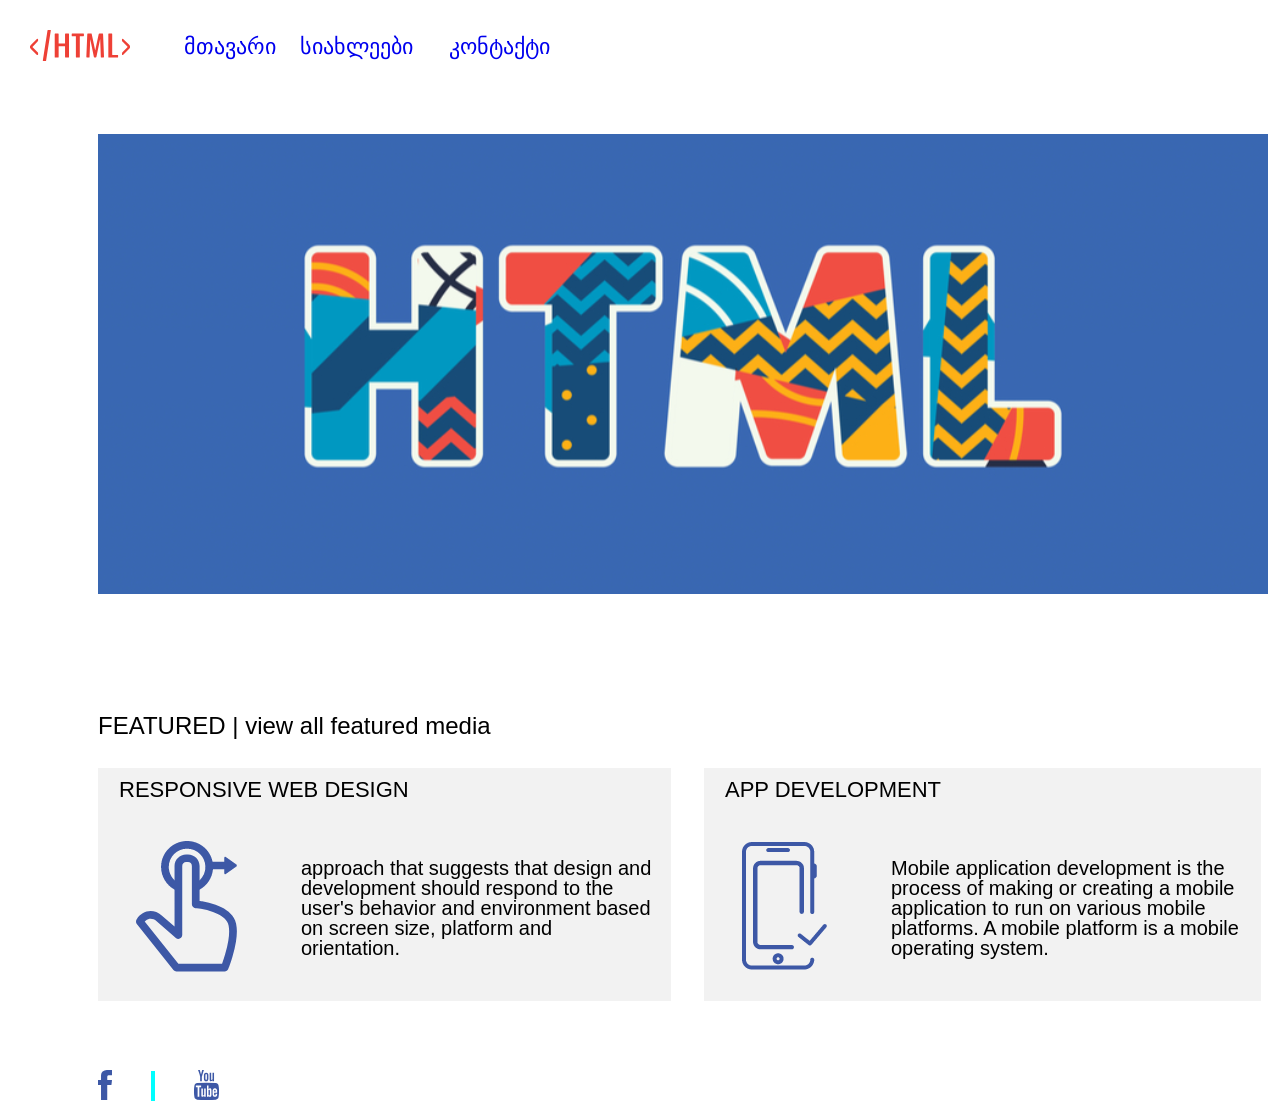
<file: index.html>
<!DOCTYPE html>
<html>
	<head>
		<title>MTAVARI</title>
		<link rel="stylesheet" type="text/css" href="css/reset.css">
		<link rel="stylesheet" type="text/css" href="css/style.css">
	</head>
	<body>
			<header class="header">
				<a  class="img-html" href="index.html"> <img src="images4/Group 8.svg"></a>
					<nav class="nav">
					<ul>
						<li class="nav-1"> <a href="index.html">მთავარი</a>  </li>
						<li class="nav-2"> <a href="news.html">სიახლეები</a> </li>
						<li class="nav-3"> <a href="contact.html">კონტაქტი</a> </li>
					</ul>
					</nav>
			</header>
				<section class="section1">
					<img src="images4/banner-img.svg">
				</section>

				<section class="section2">
					<h3 class="h3_index">FEATURED | view all featured media</h3>
					<div class="box1">
						<h3 class="box1_h3">RESPONSIVE WEB DESIGN</h3>
						<a class="box1_img"><img src="images4/Group 10.png"></a>
						<p class="box1_p">approach that suggests that design and development should respond to the user's behavior and environment based on screen size, platform and orientation.</p>
						
					</div>
					<div class="box2">
						<h3 class="box2_h3">APP DEVELOPMENT</h3>
						<a class="box2_img"><img src="images4/Path 28.png"></a>
						<p class="box2_p">Mobile application development is the process of making or creating a mobile application to run on various mobile platforms. A mobile platform is a mobile operating system.</p>
						
					</div>
				</section>
			<footer class="footer">
				<a class="footer_img"><img src="images4/fb.svg" alt="fb"></a>
				<div class="divier"></div>
				<a class="footer_img"><img src="images4/Path 27.svg" alt="youtube"></a>
		
			</footer>

	</body>
</html>
</file>
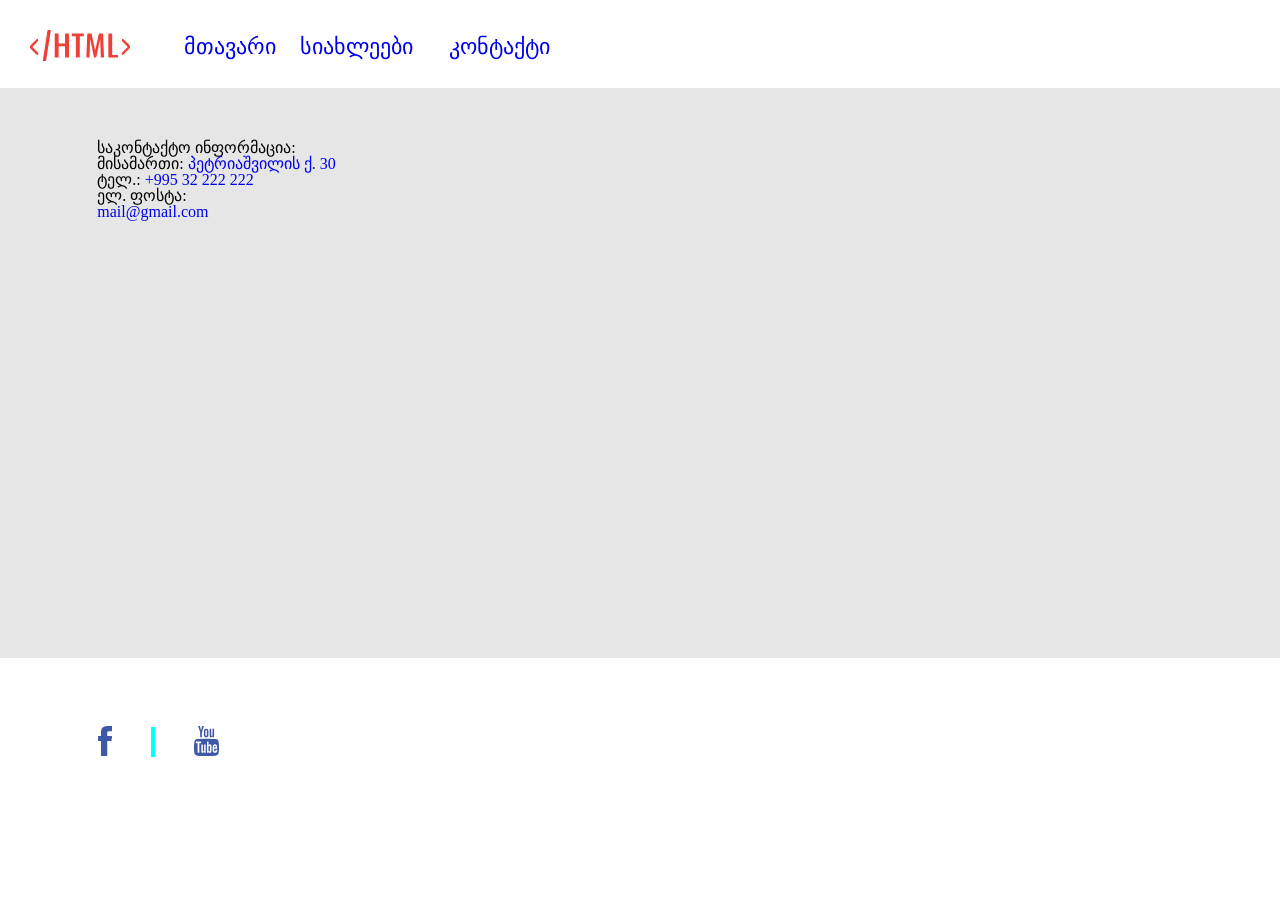
<file: contact.html>
<!DOCTYPE html>
<html>
	<head>
		<title>CONTACT</title>
		<link rel="stylesheet" type="text/css" href="css/reset.css">
		<link rel="stylesheet" type="text/css" href="css/style.css">
	</head>
	<body>
			<header class="header">
				<a  class="img-html" href="index.html"> <img src="images4/Group 8.svg"></a>
					<nav class="nav">
					<ul>
						<li class="nav-1"> <a href="index.html">მთავარი</a>  </li>
						<li class="nav-2"> <a href="news.html">სიახლეები</a> </li>
						<li class="nav-3"> <a href="contact.html">კონტაქტი</a> </li>
					</ul>
					</nav>
			</header>

			<section class="section_contact">
				<div class="box_contact">
					
					<ul class="contact_info">
						<h3>საკონტაქტო ინფორმაცია:</h3>
						<li>
							<SPAN> მისამართი: </SPAN><a href="https://goo.gl/maps/C5sUv6K63n71AhhG6">პეტრიაშვილის ქ. 30 </a>
						 </li>
						<li>
							<span> ტელ.: </span> <a href="tel:+995 32 222 222">+995 32 222 222</a>
						</li>
						<li>
							<Span> ელ. ფოსტა:</Span> </li><a class="contact_mail" href = "mailto:mail@gmail.com?subject = Feedback&body = Message">mail@gmail.com</a>
						</li>
					</ul>
					
					<a class="map">
						<iframe src="https://www.google.com/maps/embed?pb=!1m18!1m12!1m3!1d2978.6969156084087!2d44.77732021543564!3d41.70547817923626!2m3!1f0!2f0!3f0!3m2!1i1024!2i768!4f13.1!3m3!1m2!1s0x40440cce3a01fef7%3A0x2a75ae2128072d6!2s30%20Vasil%20Petriashvili%20Street%2C%20T&#39;bilisi!5e0!3m2!1sen!2sge!4v1602944193514!5m2!1sen!2sge" width="600" height="450" frameborder="0" style="border:0;" allowfullscreen="" aria-hidden="false" tabindex="0"></iframe>
					</a>
				</div>
			</section>

			<footer class="footer">

				<a class="footer_img"><img src="images4/fb.svg" alt="fb"></a>
				<div class="divier"></div>
				<a class="footer_img"><img src="images4/Path 27.svg" alt="youtube"></a>
		
			</footer>

	</body>
</html>
</file>
<file: css/style.css>
/*/style header/*/
.header{
	margin-top: 30px;
	margin-left: 30px;
}
.img-html{
	display: inline-block;
	vertical-align: middle;
}
.nav{
	display: inline-block;
	vertical-align: middle;
	font-family: "BPG Nino Mtavruli Bold", sans-serif;
	font-size: 22px;
	color: #3D58A6

}
.nav-1{
	display: inline-block;
	vertical-align: middle;
	margin-left: 50px;
	margin-right: 18px;
}
.nav-2{
	display: inline-block;
	vertical-align: middle;
	margin-right: 30px;
}
.nav-3{
	display: inline-block;
	vertical-align: middle;
}
/*/section1/*/
.section1{
	margin-top: 70px;
	margin-left: 98px;
	width: 1170;
	height: 460;
}
/*/section2*/

.h3_index{
	font-family: 'Roboto', sans-serif;
	font-size: 24px;
	margin-top: 117.7px;
	margin-bottom: 30px;
	margin-left: 98px;
}
.box1{
	display: inline-block;
	vertical-align: middle;
	margin-left: 98px;
	background-color: #F2F2F2;
}
.box1_h3{
	font-family: 'Roboto', sans-serif;
	font-size: 22px;
	margin-top: 11px;
	margin-left: 21px;
}
.box1_img{
	display: inline-block;
	vertical-align: middle;
	margin-top: 13px;
	margin-right: 60px;
	margin-left: 38px
}
.box1_p{ 
	font-family: 'Roboto', sans-serif;
	font-size: 20px;
	display: inline-block;
	vertical-align: middle;
	width: 355px;
	height: 143px;
	margin-top: 57px;
	margin-right: 15px;
}
.box2{
	display: inline-block;
	vertical-align: middle;
	margin-left: 29px;
	background-color: #F2F2F2;
}
.box2_h3{
	font-family: 'Roboto', sans-serif;
	font-size: 22px;
	margin-top: 11px;
	margin-left: 21px;
}
.box2_img{
	display: inline-block;
	vertical-align: middle;
	margin-top: 13px;
	margin-right: 60px;
	margin-left: 38px
}
.box2_p{ 
	font-family: 'Roboto', sans-serif;
	font-size: 20px;
	display: inline-block;
	vertical-align: middle;
	width: 355px;
	height: 143px;
	margin-top: 57px;
	margin-right: 15px;
}
/*end */
/*footer*/
.footer{
	display: inline-block;
	vertical-align: middle;
	margin-top: 68.3px;
	margin-left: 98px;
}
.footer_img{
	display: inline-block;
	vertical-align: middle;
}
.divier{
	display: inline-block;
	vertical-align: middle;
	height: 30px;
	width: 4px;
	background-color: aqua;
	margin-right: 35px;
	margin-left: 35px;
}
/*/contact/*/
.section_contact{
	margin-top: 24px;
}
.box_contact{
	background-color: #E6E6E6;
	height: 570px;
}

.contact_info{

    display: inline-block;
	vertical-align: top;
	margin-top: 52px;
	margin-right: 43.7px;
	margin-left: 97.3px;
}
.map{
	display: inline-block;
	vertical-align: top;
	margin-top: 49px;
	margin-right: 90px;
	margin-bottom: 55px;
}
/*/news/*/
.section1_news{
	margin-top: 36px;
	margin-left: 34px;
}
.div_news1{

	width: 52px;
	height: 64px;
	background: blue;
	font-size: 48px;
	color: #FFFFFF;
	font-size-adjust: middle;
}
.h4_maisi{
	font-size: 22px;
	color: #3D58A6;
	font-family: "BPG Nino Mtavruli Bold", sans-serif;
	margin-bottom: 17.5px;
}
.h4_lorem{
		font-family: "BPG Nino Mtavruli Bold", sans-serif;
		font-size: 20px;
		margin-bottom: 17.5px;
}
.image.svg{
	display: inline-block;
	vertical-align: top;

}
.firs_p{
	display: inline-block;
	vertical-align: top;
	font-family: "BPG Ingiri Arial", sans-serif;
	font-size: 16px;
	width: 930px;
	height: 351px;
	margin-left: 39px;
	text-indent: 50px;
	
}
.news_p1{
	margin-bottom: 29px;

}
.news_p2{
	text-decoration: blink;
	
}
.section2_news{
	margin-top: 34px;
	margin-left: 34px;
}
.section3_news{
	margin-top: 37px;
	margin-left: 34px;
	margin-bottom: 32px;
}
</file>
